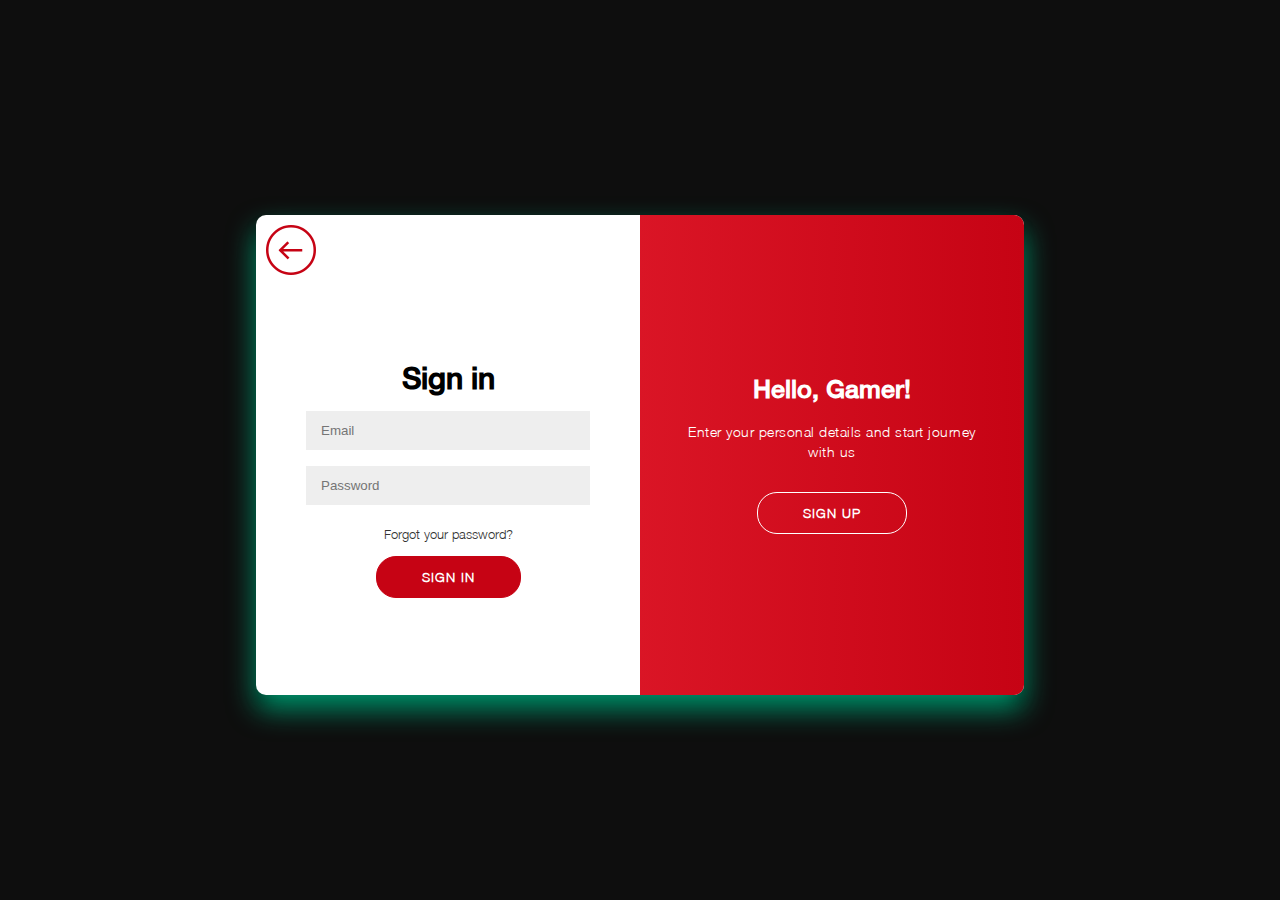
<file: myproject/templates/registration.html>
<!DOCTYPE html>
<html lang="en">
<head>
        <meta charset="UTF-8">
        <meta name="viewport" content="width=device-width, initial-scale=1.0">
        <title>GAMEHUB</title>
        <link rel="stylesheet" type="text/css" href="../static/assets/css/reset.css">
        <link rel="stylesheet" type="text/css" href="../static/assets/css/style.css">
        <link rel="stylesheet" type="text/css" href="../static/assets/css/fonts.css">
</head>
<body class="reg-body">
	<div class="reg-container" id="reg-container">
		<div class="form-reg-container sign-up-reg-container">
            <a href="index.html"><img class="arrow" src="../static/assets/images/arrow.png"></a>
			<form class="reg-form" action="#">
				<h1>Create Account</h1>
				<input type="text" placeholder="Name" />
				<input type="email" placeholder="Email" />
				<input type="password" placeholder="Password" />
				<button>Sign Up</button>
			</form>
		</div>
		<div class="form-reg-container sign-in-reg-container">
            <a href="index.html"><img class="arrow" src="../static/assets/images/arrow.png"></a>
			<form class="reg-form" action="#">
				<h1>Sign in</h1>
				<input type="email" placeholder="Email" />
				<input type="password" placeholder="Password" />
				<a href="#">Forgot your password?</a>
				<button>Sign In</button>
			</form>
		</div>
		<div class="overlay-reg-container">
			<div class="overlay">
				<div class="overlay-panel overlay-left">
					<h1>Welcome Back!</h1>
					<p>To keep connected with us please login with your personal info</p>
					<button class="ghost" id="signIn">Sign In</button>
				</div>
				<div class="overlay-panel overlay-right">
					<h1>Hello, Gamer!</h1>
					<p>Enter your personal details and start journey with us</p>
					<button class="ghost" id="signUp">Sign Up</button>
				</div>
			</div>
		</div>
	</div>
	
	<script type="text/javascript" src="../static/assets/js/registration.js"></script>

</body>
</html>
</file>
<file: myproject/static/assets/css/style.css>
body{

/*	background-image: url(../images/hexa.jpg);
*/	background-color: #0E0E0E;
}
header{
	position: fixed;
	top: 0;
	width: 100%;
	z-index: 10;
}
.fix-section{
	margin-top: 110px;
}
.header-block{
	display: flex;
	justify-content: space-between;
	align-items: center;
	max-width: 1088px;
	margin: 0 auto;
}
.logo{
	display: flex;
	text-transform: uppercase;
	font-size: 30px;
	color: #FFFFFF;
	font-family: 'HelveLight';
}

.header-ul{
	font-family: 'HelveLight';
	display: flex;
	-webkit-box-align: center;
	max-width: 1080px;
	width: 100%
}

.conteiner{
	max-width: 1088px;
    width: 100%;
    margin: 0 auto;
}

.header{
	display: flex;
	align-items: center;
	justify-content: space-between;
	height: 50px;
	width: 100%;
	background-color: #c60314;
}

.header-2{
	display: none;
}

.header-block{
	display: flex;
	justify-content: space-between;
	align-items: center;
	max-width: 1088px;
	width: 100%;
	
}
.divideline{
	height: 30px;
	width: 1px;
	background-color: #FFFFFF;
	margin-right: 20px;
}

.searchlogo{
	margin-right: 20px;
}

.searchtxt{
	font-size: 16px;
	color: #FFFFFF;
	margin-right: 70px;
}

.flex{
	display: flex;
	align-items: center;

}



.donate{
	display: flex;
	margin-right: 20px;
	background-color: #FF8C00;
	width: 108px;
}
.donation{
	margin-left:10px;
	font-size: 20px;
	color: #FFFFFF;
	text-transform: uppercase;
}

.eng{
	text-transform: uppercase;
	font-size: 18px;
	color: #FFFFFF;
	margin-right: 60px;
}



.useravatar{
	height: 30px;
	width: 30px;
	border-radius: 50%;
}

.navigation{
	display: flex;
	align-items: center;
	height: 40px;
	width: 100%;
	background-color: #970000;
}

.nav-li{
    font-size: 20px;
    text-transform: capitalize;
    color: #FFFFFF;

}

.nav-ul{
	font-family: 'HelveLight';
    display: flex;
    -webkit-box-align: center;
    max-width: 1088px;
    width: 100%;
    align-items: center;
    margin: 0 auto;
}


.nav-li a{
	
	color: #FFFFFF;
	padding: 8.5px 47px;
	text-decoration: none;
	text-align: center;
}

.nav-li a:hover {
  background-color: #FFFFFF;
  color: #970000;
}


/*==================================FOOTER===============================
*/

footer{
	margin: 0 auto;
	max-width: 100%;
	background-color: #C60314;
	width: 100%;
	height: auto;
}

.footer{
	display: flex;
	justify-content: space-between;
	align-items: center;
	margin: 0 auto;
	max-width: 1088px;
	width: 100%;
    position: relative;
    height: auto;
}

.footer .col {
	width: 215px;
	height: auto;
	float: left;
	box-sizing: border-box;
	-webkit-box-sizing: border-box;
	-moz-box-sizing: border-box;
}

.footer .col h3 {
	margin: 0;
	padding: 0;
	font-family: 'HelveMedium';
	font-size: 22px;
	line-height: 17px;
	padding: 20px 0px 20px 0px;
	color: #FFFFFF;
	font-weight: normal;
	text-transform: uppercase;
	letter-spacing: 0.1em;
}
.footer .col ul {
	list-style-type: none;
	margin: 0;
	padding: 0;
}
.footer .col ul li {
	color: #FFFFFF;
	font-size: 18px;
	font-family: 'HelveLight';
	font-weight: bold;
	padding: 5px 0px 5px 0px;
	cursor: pointer;
	transition: .2s;
	-webkit-transition: .2s;
	-moz-transition: .2s;
	text-transform: capitalize;
}
.social ul li {
	display: inline-block;
	padding-right: 5px !important;
}

.footer .col ul li:hover {
	color: #999999;
	transition: .1s;
	-webkit-transition: .1s;
	-moz-transition: .1s;
}

footer >hr{
	margin: 20px 0;
	border:#FFFFFF 1px solid;
}

.copyright{
	max-width: 1088px;
	color: #FFFFFF;
	font-family: 'HelveLight';
	font-size: 18px;
	margin: 0 auto;
	padding-bottom: 20px;
}

.section{
	height: 800px;
}


.row {
  display: flex;
  flex-wrap: wrap;
  padding: 0 4px;
  margin: 20px auto;
  max-width: 1088px;
}

.column {
  flex: 25%;
  max-width: 25%;
  padding: 0 4px;
}

.column img {
  margin-top: 8px;
  vertical-align: middle;
  border: #E62117 1px solid;
}
.loadmore{
	background-color:#919191;
	border: 1px solid #707070;
	height: 30px;
	width: 100%;
	max-width: 1088px;
	margin: 20px auto;
}

.loadmore p{
	text-align: center;
	font-size: 18px;
	color: #FFFFFF;
	margin-top:5px;
	font-family: "HelveRoman"
}

/*==============mainpage===============
*/
.game-section{
	width: 635px;
	height: 235px;
	background-image: url("../images/PUBG.jpg");
	background-size: cover;
	background-position: center;
	margin: 0 20px 20px 0;
}
.game-section2{
	width: 635px;
	height: 235px;
	background-image: url("../images/wow.jpg");
	background-size: cover;
	background-position: center;
	margin: 0 20px 20px 0;
}
.game-section3{
	width: 635px;
	height: 235px;
	background-image: url("../images/csgo.jpg");
	background-size: cover;
	background-position: center;
	margin: 0 20px 20px 0;
}
.Acontainer >h3{
	font-size: 11px;
	margin: 5px 0;
	color: #919191;
	font-family: "HelveMedium"

}
.submit{
	background-color: #FF8C00;
	font-size: 16px;
	color: #FFFFFF;
	text-transform: capitalize;
	border:none;
	width: 75px;
	height: 23px;
	margin-left: 10px;
	font-family: "HelveRoman"
}
.remember{
	font-size:14px;
	color: #919191;
	font-family: "HelveMedium"
}
.Acontainer >hr{
	border: solid 1px #DEDEDE;
	margin: 0;
}
.Acontainer >label> input{
	margin-bottom: 10px;
	height: 25px;
	font-family: "HelveRoman";
	font-size: 16px;
	background-color: #f9f9f9;
	border: none;
	outline: none;
}
.auThText{
	font-size: 18px;
	font-weight: bold;
	text-transform: uppercase;
	margin-bottom: 10px;
	font-family: "HelveBold"
}
.gH{
	color: #000000;
}
.pF{
	color: #FF5858;
}
/*======================newsfeed======================*/

.banner{
	background-image: url("../images/csgo.jpg");
	background-position: center;
    background-size: cover;
	height: 215px;
	margin-top: 90px;
}
.nrow {
	display: flex;
	flex-wrap: wrap;
	padding: 0px;
	margin: 20px auto;
	max-width: 1088px;
}
.ncolumn {
  flex: 65%;
  max-width: 100%;
  margin-right: 8px;
}

.nncolumn {
  flex: 30%;
  max-width: 100%;
  margin-left: 8px;
}


.box1{
	height: 45px;
	width: 100%;
	margin: 0 20px 20px 0;
	background-color: #ECECEC;
	border-radius: 10px;
}

.question{
	font-size: 22px;
	padding: 10px 0 0 20px;
	font-family: "HelveRoman"
}
.question >label >input{
	font-family: "HelveRoman";
	font-size: 16px;
	background-color: #ececec;
	border: none;
	width: 100%;
	outline: none;
}

.box2{
	margin: 0 20px 20px 0;
	width: 100%;
	background-color: #ECECEC;
	border-radius: 3px;
	padding: 10px;
}
.piconTortura{
	border-radius: 50%;
	height: 20px;
	display: inline-block;
}
.pDescribe{
	display: inline-block;
	color: #919191;
	font-size: 15px;
	font-family: "HelveRoman"
}
.pDescribe >span{
	color:#FF5858;
}
.pHeader{
	color:#919191;
	font-size: 22px;
	margin: 10px 0;
	font-family: "HelveMedium"
}
.box2 >hr{
	border: #FFFFFF 1px solid;
	align-items:center;
}
.pText{
	font-size: 20px;
	color: #919191;
	font-family: "HelveLight"
}
.pText >span{
	color: #000000;
}
.pReact{
	display: inline-block;
	font-family: "HelveRoman"
}
.react{
	display: inline-block;
}
.pReact a{
	text-decoration: none;
	text-align: center;
}
.p-line{
	background-color: #919191;
	height: 20px;
	width: 1px;
	display: inline-block;
	margin: 0 5px;
}
.react >img{
	height: 20px;
	display:inline-block;
}
.react >p{
	display: inline-block;
	font-size: 16px;
	color: #000000;
}

.box4{
	background-image: url("../images/bookad.svg");
	background-size: cover;
	background-position: center;
	margin: 0 20px 20px 0;
	height: 400px;
	width: 100%;
	background-color: #ECECEC;
	border-radius: 2px;
}
.bookad{
	font-size: 10px;
	color: #707070;
	padding: 2px 0 0 2px;
}

.box6{
	margin-bottom: 20px;
	width: 100%;
	background-color: #ECECEC;
	border-radius: 5px;
	padding: 10px;
}
.box6 >h3{
	font-size: 18px;
	color: #000000;
	font-family: "HelveRoman"
}
.ticons{
	height: 60px;
	width: 60px;
}
.tSpace{
	padding: 10px 0 0 20px;
	display: inline-block;
	text-align: center;
	vertical-align: middle;
	font-family: "HelveBold"
}
.mTime{
	display: inline-block;
	margin-left: 60px;
	margin-right: 40px;
	text-align: center;
	vertical-align: middle;
	font-family: "HelveLight"
}

.matchinfo{
	background-color: #FF8C00;
	text-transform: uppercase;
	font-size: 12px;
	color: #FFFFFF;
	width: 90px;
	margin: 30px auto 0 auto;
	text-align: center;

}

.matchinfo >div{
	margin:auto;
}
.mibutton{
	margin: auto;
    width: 100%;
    padding: 7px;
    font-family: "HelveLight"
}

.box8{
	background-image: url("../images/beats.jpg");
	background-size: cover;
	background-position: center;
	margin-bottom: 20px;
	height: 475px;
	width: 100%;
	background-color: #ECECEC;
	border-radius: 2px;
}

.box9{
	background-image: url("../images/headphone.jpg");
	background-size: cover;
	background-position: center;
	margin-bottom: 20px;
	height: 520px;
	width: 100%;
	background-color: #ECECEC;
	border-radius: 2px;
}

/*====================Match info=====================
*/

.mi-Container{
	max-width: 1088px;
	margin: 20px auto;
	background-color: #D1D1D1;
	padding: 10px;
}

.mi-Header >hr{
	border: #000000 1px solid;

}
.mi-Header >img{
	display: inline-block;
	height: 25px;	
	margin-right: 20px;
	vertical-align: middle;
}
.mi-Header >p{
	display: inline-block;
	font-size: 18px;
	color: #000000;
	vertical-align: middle;
	font-family: "HelveMedium"

}
.mi-row {
  display: flex;
  flex-wrap: wrap;
  padding: 0px;
  margin: 20px auto;
}

.mi-column {
  flex: 50%;
  max-width: 100%;
  padding: 0 8px 0 0;
}
.mi-boxes{
	margin-bottom: 20px;
	padding: 10px;
	border-radius: 5px;
}
.mi-box1{
	padding: 10px;
	padding-top: 0;
	border-radius: 5px;

}
.mi-box2{
	background-color: #ECECEC;
	
	
}
.mi-t-Container{
	display: flex;
  	justify-content: center;
}
.mi-t-Container >div{
	text-align: center;
	margin-bottom: 10px;
}
.mi-ticons{
	height: 108px;
	width: 108px;
}
.mi-tSpace{
	
}
.mi-mTime{
	vertical-align: middle;
	font-size:18px;
	padding: 20px 60px;
	text-align: center;
	font-family: 'HelveLight'
}
.whwiwi{
	font-size: 15px;
	text-transform: uppercase;
	text-align: center;
	font-family: 'HelveRoman'
}
.bet{
	display: flex;
  	justify-content: center;
  	font-family: 'HelveRoman'
}
.bet >div{
  	width: 108px;
  	margin: 10px 30px;
  	text-align: center;
  	line-height: 30px;
  	font-size: 15px;
  	border-radius: 15px;
  	color: #FFFFFF;
}
.bet-T{
	background-color: #006FFF;
}
.bet-X{
	background-color: #919191;
	
}
.bet-Z{
	background-color: #00A43C;
	
}

.mi-box2 >h2{
	text-transform: uppercase;
	text-align: center;
	font-size: 18px;
	font-family: 'HelveRoman'
}
.mi-box2 >div{
	text-align: center;
	margin-top: 20px;
	line-height: 1.3;
	font-size: 12px;
	font-family: 'HelveLight'
}
.mi-box2 >div >p >span{
	color:#FF5858;
}


#about-match >h2{
	text-transform: uppercase;
	text-align: center;
	font-size: 18px;
	font-family: 'HelveRoman'
}
#about-match >div{
	text-align: left;
	margin-top:10px;
	line-height: 1.2;
	font-size: 12px;
	font-family: 'HelveLight'
}
#about-match >div >p >span{
	color:#919191;
}

.mi2-column {
  flex: 50%;
  max-width: 100%;
  padding-left: 8px;
}
.mi-box4{
	padding: 10px;
	background-color: #ECECEC;
	border-radius: 5px;
	margin-bottom: 20px;
}
.mi-box4 >div{
	display: inline-block;
	margin-left: 30px;
	font-family: 'HelveLight'
}
.mi-box4 >div >h2{
	font-size:18px;
	color: #000000;
	text-align: center;
	font-family: 'HelveRoman'
}
.mi-box4 >div >div{
	margin-top: 10px;
}
.mi-player{
	text-align: left;
}
.mi-player >img{
	height: 20px;
	width: 20px;
	display: inline-block;
	border-radius: 50%;
	vertical-align: middle;
}
.mi-player >p{
	font-size: 16px;
	color: #000000;
	display: inline-block;
	text-transform: capitalize;
	vertical-align: middle;
}
.mi-t-zappa{
	float:right;
	margin-right: 30px;
}
.mi-box5{
	padding: 10px;
	background-color: #ECECEC;
	text-align: center;
	border-radius: 5px;
	font-family: 'HelveLight'
}
.stream-black{
	padding: 18%;
	background-color: #636363;
}
.flex-stream{
	display: flex;
  	justify-content: center;
}
.flex-stream >div{
	background-color: #FF5858;
    width: 100px;
    margin: 20px 10px 10px 10px;
    text-align: center;
    line-height: 25px;
    font-size: 12px;
    text-transform: uppercase;
    border-radius: 5px;
    color: #FFFFFF;
}

/*=======================matches========================*/

.m-section{
	max-width: 1088px;
	width: 100%;
	margin: 110px auto 0 auto;
}
.m-g-boxes{
	background-color: #D1D1D1;
	width: 100%;
	padding: 20px;
	display: flex;
	justify-content: center;
	margin-bottom: 20px;
}
.m-g-Header{
	height: 45px;
	width: 400px;
	background-color: #FF8C00;
	font-size: 22px;
	text-transform: uppercase;
	padding:12px;
	color: #FFFFFF;
	border-radius: 5px 5px 0 0;
	font-family: "HelveMedium"
}
.matches-boxes{
	margin: 0 10px;
	width: 25%;
	background-color: #ECECEC;
	border-radius: 5px;
	padding: 10px;
}
.matches-boxes >h3{
	font-size: 18px;
	color: #000000;
	font-family: "HelveRoman"
}
.m-tSpace{
	padding: 10px 0 0 15px;
	display: inline-block;
	vertical-align: middle;
	font-family: "HelveBold"
}
.m-mTime{
	display: inline-block;
	margin-left: 10px;
	text-align: center;
	vertical-align: middle;
	margin-top: 10px;
	font-family: "HelveLight";
}
.m-slider{
	margin:auto;
}

.triangle-right {
	width: 0;
	height: 0;
	border-top: 10px solid transparent;
	border-left: 15px solid #555;
	border-bottom: 10px solid transparent;
}
.triangle-left {
	width: 0;
	height: 0;
	border-top: 10px solid transparent;
	border-right: 15px solid #555;
	border-bottom: 10px solid transparent;
}


/*================championship================*/
.ch-row{
	display: flex;
	flex-wrap: wrap;
	padding: 0px;
	margin: 20px auto;
	max-width: 1088px;
}
.ch-row section{
	max-width: 100%;
	margin-right: 8px;
	margin-bottom: 10px;
}
.ch-column1 {
	flex: 19%;
	background-color: #D1D1D1;
	height: 390px;
	font-family: 'HelveMedium'
}
.ch-column2 {
	flex: 79%;
	background-color: #ECECEC;
	padding:10px;
}

.ch-nav-header{
	background-color: #FF8C00;
	padding: 5px;
	text-align: center;
	font-family: 'HelveRoman'
}
.ch-nav-header h2{
	text-transform: uppercase;
	color: #FFFFFF;
	font-size: 15px;
}
.ch-league-li{
	padding: 5px;
}
.ch-league-li >a >img{
	display: inline-block;
	height: 20px;
	width: 20px;
	margin-right: 5px;
	vertical-align: middle;
}
.ch-league-li >a >p{
	font-size: 14px;
	color: #000000;
	display: inline-block;
	vertical-align: middle;
}
.ch-pic-pubg{
	background-image: url("../images/PUBG.jpg");
	background-size: cover;
	background-position: center;
	height: 60px;
	width: 60px;
	display: inline-block;
	vertical-align: middle;
	margin-right: 10px;
}
.ch-pic-csgo{
	background-image: url("../images/csgo.jpg");
	background-size: cover;
	background-position: center;
	height: 60px;
	width: 60px;
	display: inline-block;
	vertical-align: middle;
	margin-right: 10px;
}
.ch-pic-wow{
	background-image: url("../images/wow.jpg");
	background-size: cover;
	background-position: center;
	height: 60px;
	width: 60px;
	display: inline-block;
	vertical-align: middle;
	margin-right: 10px;
}
.ch-column2 h1{
	text-transform: uppercase;
	font-size: 30px;
	color: #000000;
	max-width: 500px;
	vertical-align: top;
	font-family: 'HelveMedium'
}
.ch-column2 p{
	text-transform: capitalize;
	font-size: 18px;
	color: #000000;
	display: inline-block;
	margin-right: 2px;
	font-family: 'HelveRoman'
}
.ch-column2 img{
	display: inline-block;
}
.ch-Header{
	display: inline-block;
	vertical-align: middle;
}
.ch-Header div{
	display: inline-block;
	border: solid 1px #919191;
	padding: 1px;
}
.ch-column2 h2{
	text-transform: uppercase;
	font-size: 22px;
	text-align: center;
	margin: 30px 0;
	font-family: 'HelveMedium'
}
.ch-table{
	display: inline-block;
	width: 145px;
	background-color: #FFFFFF;
	height: 20px;
}



#bracket {
	overflow:hidden;
	background-color: #e1e1e1;
	background-color:rgba(225,225,225,0.9);
	padding-top: 20px;
	font-size: 12px;
	padding: 10px;
}
.container {
	max-width: 1100px;
	margin: 0 auto;
	display:block;
	display: -webkit-box;
	display: -moz-box;
	display: -ms-flexbox;
	display: -webkit-flex;
	display: -webkit-flex;
	display: flex;
	-webkit-flex-direction:row;
	flex-direction: row;
}
.split {
	display:block;
	float:left;
	display: -webkit-box;
	display: -moz-box;
	display: -ms-flexbox;
	display: -webkit-flex;
	display:flex;width: 42%;
	-webkit-flex-direction:row;
	-moz-flex-direction:row;
	flex-direction:row;
}
.champion {
	float:left;
	display:block;
	width: 16%;
	-webkit-flex-direction:row;
	flex-direction:row;
	-webkit-align-self:center;
	align-self:center;
	margin-top: 35px;
	text-align: center;
	padding: 230px 0\9;
} 
.champion i {
	color: #a0a6a8; 
	font-size: 45px;
	padding: 10px 0; 
}
.round {display:block;
	float:left;
	display: -webkit-box;
	display: -moz-box;
	display: -ms-flexbox;
	display: -webkit-flex;
	display:flex;
	-webkit-flex-direction:column;
	flex-direction:column;
	width:95%;
	width:30.8333%\9;
}
.split-two {}
.split-one .round {margin: 0 2.5% 0 0;}
.split-two .round {margin: 0 0 0 2.5%;}
.matchup {
	margin:0;
	width: 100%;
	padding: 10px 0;
	height:60px;
	-webkit-transition: all 0.2s;
	transition: all 0.2s;
}
.score {
	font-size: 11px;
	text-transform: uppercase;
	float: right;
	color: #2C7399;
	font-weight: bold;
	font-family: 'HelveLight';
	position: absolute;
	right: 5px;
}
.team {
	padding: 0 5px;
	margin: 3px 0;
	height: 25px; 
	line-height: 25px;
	white-space: nowrap; 
	overflow: hidden;
	position: relative;
	font-family: 'HelveLight'
}
.round-two .matchup {
	margin:0; 
	height: 60px;
	padding: 50px 0;
}
.round-three .matchup {
	margin:0; 
	height: 60px; 
	padding: 130px 0;
}
.round-details {
	font-family: 'HelveRoman'; 
	font-size: 13px; 
	color: #2C7399;
	text-transform: uppercase;
	text-align: center;
	height: 40px;
}
.champion li, .round li {
	background-color: #fff;
	box-shadow: none;
	opacity: 0.45;
}
.current li {opacity: 1;}
.current li.team {
	background-color: #fff;
	box-shadow: 0 1px 4px rgba(0, 0, 0, 0.1);
	opacity: 1;
}
.vote-options {
	display: block;

	height: 52px;
}
.share .container {
	margin: 0 auto; 
	text-align: center;
}
.share-icon {
	font-size: 24px; 
	color: #fff;
	padding: 25px;
}
.share-wrap {
	max-width: 1100px; 
	text-align: center; 
	margin: 60px auto;
}
.final {margin: 4.5em 0;}

@-webkit-keyframes pulse {
  0% {
    -webkit-transform: scale(1);
    transform: scale(1);
  }

  50% {
    -webkit-transform: scale(1.3);
    transform: scale(1.3);
  }

  100% {
    -webkit-transform: scale(1);
    transform: scale(1);
  }
}

@keyframes pulse {
  0% {
    -webkit-transform: scale(1);
    -ms-transform: scale(1);
    transform: scale(1);
  }

  50% {
    -webkit-transform: scale(1.3);
    -ms-transform: scale(1.3);
    transform: scale(1.3);
  }

  100% {
    -webkit-transform: scale(1);
    -ms-transform: scale(1);
    transform: scale(1);
  }
}

.share-icon {
	color: #fff; 
	opacity: 0.35; 
}
.share-icon:hover { 
	opacity:1;  
	-webkit-animation: pulse 0.5s; 
	animation: pulse 0.5s;
}
.date {
	font-size: 10px; 
	letter-spacing: 2px;
	font-family: 'HelveLight';
	color:#3F915F;
}
  .split, .champion {
  	width: 90%;
  	margin: 35px 5%;
}
  .champion {
  	-webkit-box-ordinal-group:3;
  	-moz-box-ordinal-group:3;
  	-ms-flex-order:3;
  	-webkit-order:3;
  	order:3;
}
  .split {
  	border-bottom: 1px solid #b6b6b6; 
  	padding-bottom: 20px;
}
  .hero p.intro {font-size: 24px;}
  .hero h1 {
  	font-size: 3em;
  	margin: 15px 0;
}
  .hero p {font-size: 1em;}

/*===============registration======================*/



.reg-body{
	background: #0E0E0E;
	display: flex;
	justify-content: center;
	align-items: center;
	flex-direction: column;
	height: 100vh;
	margin-top: -50px;
	box-sizing: border-box;
}

.reg-body h1 {
	font-weight: bold;
	margin: 0;
}


.reg-body p {
	font-size: 14px;
	font-weight: 100;
	line-height: 20px;
	letter-spacing: 0.5px;
	margin: 20px 0 30px;
}

.reg-body span {
	font-size: 12px;
}

.reg-body a {
	color: #333;
	font-size: 14px;
	text-decoration: none;
	margin: 15px 0;
}



.reg-body button {
	border-radius: 20px;
	border: 1px solid #C60314;
	background-color: #C60314;
	color: #FFFFFF;
	font-size: 12px;
	font-weight: bold;
	padding: 12px 45px;
	letter-spacing: 1px;
	text-transform: uppercase;
	transition: transform 80ms ease-in;
	font-family: "HelveLight";
	font-size: 13px;
}

.reg-body button:active {
	transform: scale(0.95);
}

.reg-body button:focus {
	outline: none;
}

.reg-body button.ghost {
	background-color: transparent;
	border-color: #FFFFFF;
}

.reg-form {
	background-color: #FFFFFF;
	display: flex;
	align-items: center;
	justify-content: center;
	flex-direction: column;
	padding: 0 50px;
	height: 80%;
	text-align: center;
}

.reg-form input {
	background-color: #eee;
	border: none;
	padding: 12px 15px;
	margin: 8px 0;
	width: 100%;
	outline: none;
}
.reg-form h1{
	margin-bottom: 10px;
	font-family: "HelveMedium";
	font-size: 30px;
}

.reg-form a{
	font-family: "HelveLight";
	font-size: 13px;
}


.reg-container {
	margin-top: 110px;
	background-color: #fff;
	border-radius: 10px;
  	box-shadow: 0 14px 28px #00976e, 
			0 10px 10px #000000;
	position: relative;
	overflow: hidden;
	width: 768px;
	max-width: 100%;
	min-height: 480px;
}

.form-reg-container {
	position: absolute;
	top: 0;
	height: 100%;
	transition: all 0.6s ease-in-out;
}

.sign-in-reg-container {
	left: 0;
	width: 50%;
	z-index: 2;
}

.reg-container.right-panel-active .sign-in-reg-container {
	transform: translateX(100%);
}

.sign-up-reg-container {
	left: 0;
	width: 50%;
	opacity: 0;
	z-index: 1;
}

.reg-container.right-panel-active .sign-up-reg-container {
	transform: translateX(100%);
	opacity: 1;
	z-index: 5;
	animation: show 0.6s;
}

@keyframes show {
	0%, 49.99% {
		opacity: 0;
		z-index: 1;
	}
	
	50%, 100% {
		opacity: 1;
		z-index: 5;
	}
}

.overlay-reg-container {
	position: absolute;
	top: 0;
	left: 50%;
	width: 50%;
	height: 100%;
	overflow: hidden;
	transition: transform 0.6s ease-in-out;
	z-index: 100;
}

.reg-container.right-panel-active .overlay-reg-container{
	transform: translateX(-100%);
}

.overlay {
	background: #C60314;
	background: -webkit-linear-gradient(to right, #EE2737, #C60314);
	background: linear-gradient(to right, #EE2737, #C60314);
	background-repeat: no-repeat;
	background-size: cover;
	background-position: 0 0;
	color: #FFFFFF;
	position: relative;
	left: -100%;
	height: 100%;
	width: 200%;
  	transform: translateX(0);
	transition: transform 0.6s ease-in-out;
}

.reg-container.right-panel-active .overlay {
  	transform: translateX(50%);
}

.overlay-panel {
	position: absolute;
	display: flex;
	align-items: center;
	justify-content: center;
	flex-direction: column;
	padding: 0 40px;
	text-align: center;
	top: 0;
	height: 100%;
	width: 50%;
	transform: translateX(0);
	transition: transform 0.6s ease-in-out;
}

.overlay-panel h1{
	font-family: "HelveMedium";
	font-size: 25px;

}
.overlay-panel p{
	font-family: "HelveLight";
	font-size: 14px;
	
}
.overlay-panel button{
	font-family: "HelveLight";
	font-size: 13px;
	
}
.overlay-left {
	transform: translateX(-20%);
}

.reg-container.right-panel-active .overlay-left {
	transform: translateX(0);
}

.overlay-right {
	right: 0;
	transform: translateX(0);
}

.reg-container.right-panel-active .overlay-right {
	transform: translateX(20%);
}
.arrow{
	height: 70px;
	padding: 10px;
}




/*=============responsive==============*/
@media screen and (min-width: 981px) and (max-width: 1099px) {
  .container {margin: 0 1%;}
  .champion {width: 14%;}
  .split {width:43%; }
  .split-one .vote-box {margin-left: 138px;}
  .hero p.intro {font-size: 28px;}
  .hero p.year {margin: 5px 0 10px;}

}

@media screen and (max-width: 980px) {
  .container {
  	-webkit-flex-direction:column;
	-moz-flex-direction:column;
	flex-direction:column;
}

@media (max-width: 800px) {
  .column {
    flex: 50%;
    max-width: 50%;
  }

}

@media (max-width: 600px) {
  .header {
    display: none;
  }
.box1, .box2, .box4, .loadmore{
	margin-left: 3px;
}
.copyright{
	font-size: 12px;
	margin-left: 10px;
}
.disnone{
	display: none;
}
#clans{
	margin: auto;
}
.mi-mTime{
	padding:20px 30px;
}
.mi2-column, .mi-column{
	padding: 0;
}
.bet >div{
	margin: 10px;
}
.loadmore{
	display: none;
}
.m-section{
	margin-top:60px;
}
.ch-row section{
	margin-left: 8px;
}
.fix-section{
	margin-top: 60px;
}
.contain{
	margin-left: 10px;
}
.column {
    flex: 100%;
    max-width: 100%;
  }
.matches-boxes{
	width: 100%;
}
.header-2{
	display: flex;
	align-items: center;
	justify-content: space-between;
	height: 50px;
	max-width: 100%;
	background-color: #C60314;
}
.burger div{
	width: 25px;
	background-color: #FFFFFF;
	height: 3px;
	border-radius: 50px;
	margin: 5px 0;
}
.header-block{
	display: flex;
	justify-content: space-between;
	align-items: center;
	max-width: 1088px;
	width: auto;
}

.navigation{
	display: none;
}
.eng{
	margin: 0 70px;
}
.searchlogo{
	margin: 0 70px;
}

}

@media (max-width: 570px){
.eng{
	margin: 0 60px;
}
.searchlogo{
	margin: 0 60px;
}
}

@media (max-width: 540px){
.eng{
	margin: 0 50px;
}
.searchlogo{
	margin: 0 50px;
}
}

@media (max-width: 510px){
.eng{
	margin: 0 40px;
}
.searchlogo{
	margin: 0 40px;
}
}
@media (max-width: 480px){
.eng{
	margin: 0 30px;
}
.searchlogo{
	margin: 0 30px;
}
}

@media (max-width: 450px){
.eng{
	margin: 0 20px;
}
.searchlogo{
	margin: 0 20px;
}
}
@media (max-width: 420px){
.eng{
	margin: 0 10px;
}
.searchlogo{
	margin: 0 10px;
}
}

@media screen and (max-width: 400px) {
  .split {width: 95%;margin: 25px 2.5%;}
  .round {width:21%;}
  .current {-webkit-flex-grow:1;-moz-flex-grow:1;flex-grow:1;}
  .hero h1 {font-size: 2.15em; letter-spacing: 0;margin:0; }
  .hero p.intro {font-size: 1.15em;margin-bottom: -10px;}
  .round-details {font-size: 90%;}
  .hero-wrap {padding: 2.5em;}
  .hero p.year {margin: 5px 0 10px; font-size: 18px;}
}
}
</file>
<file: myproject/static/assets/css/fonts.css>
@font-face {
    font-family: 'HelveMedium';
    src: url('../fonts/HelveticaNeueMedium.eot'); /* IE9 Compat Modes */
    src: url('../fonts/HelveticaNeueMedium.eot?#iefix') format('embedded-opentype'), /* IE6-IE8 */
         url('../fonts/HelveticaNeueMedium.woff2') format('woff2'), /* Super Modern Browsers */
         url('../fonts/HelveticaNeueMedium.woff') format('woff'), /* Pretty Modern Browsers */
         url('../fonts/HelveticaNeueMedium.ttf') format('truetype'), /* Safari, Android, iOS */
         url('../fonts/HelveticaNeueMedium.svg#archyedt-thinregular') format('svg'); /* Legacy iOS */
}

@font-face {
    font-family: 'HelveLight';
    src: url('../fonts/HelveticaNeueLight.eot'); /* IE9 Compat Modes */
    src: url('../fonts/HelveticaNeueLight.eot?#iefix') format('embedded-opentype'), /* IE6-IE8 */
         url('../fonts/HelveticaNeueLight.woff2') format('woff2'), /* Super Modern Browsers */
         url('../fonts/HelveticaNeueLight.woff') format('woff'), /* Pretty Modern Browsers */
         url('../fonts/HelveticaNeueLight.ttf') format('truetype'), /* Safari, Android, iOS */
         url('../fonts/HelveticaNeueLight.svg#archyedt-thinregular') format('svg'); /* Legacy iOS */
}

@font-face {
    font-family: 'HelveBold';
    src: url('../fonts/HelveticaWorld-Bold.eot'); /* IE9 Compat Modes */
    src: url('../fonts/HelveticaWorld-Bold.eot?#iefix') format('embedded-opentype'), /* IE6-IE8 */
         url('../fonts/HelveticaWorld-Bold.woff2') format('woff2'), /* Super Modern Browsers */
         url('../fonts/HelveticaWorld-Bold.woff') format('woff'), /* Pretty Modern Browsers */
         url('../fonts/HelveticaWorld-Bold.ttf') format('truetype'), /* Safari, Android, iOS */
         url('../fonts/HelveticaWorld-Bold.svg#archyedt-thinregular') format('svg'); /* Legacy iOS */
}

@font-face {
    font-family: 'HelveRoman';
    src: url('../fonts/HelveticaNeue-Roman.eot'); /* IE9 Compat Modes */
    src: url('../fonts/HelveticaNeue-Roman.eot?#iefix') format('embedded-opentype'), /* IE6-IE8 */
         url('../fonts/HelveticaNeue-Roman.woff2') format('woff2'), /* Super Modern Browsers */
         url('../fonts/HelveticaNeue-Roman.woff') format('woff'), /* Pretty Modern Browsers */
         url('../fonts/HelveticaNeue-Roman.ttf') format('truetype'), /* Safari, Android, iOS */
         url('../fonts/HelveticaNeue-Roman.svg#archyedt-thinregular') format('svg'); /* Legacy iOS */
}
</file>
